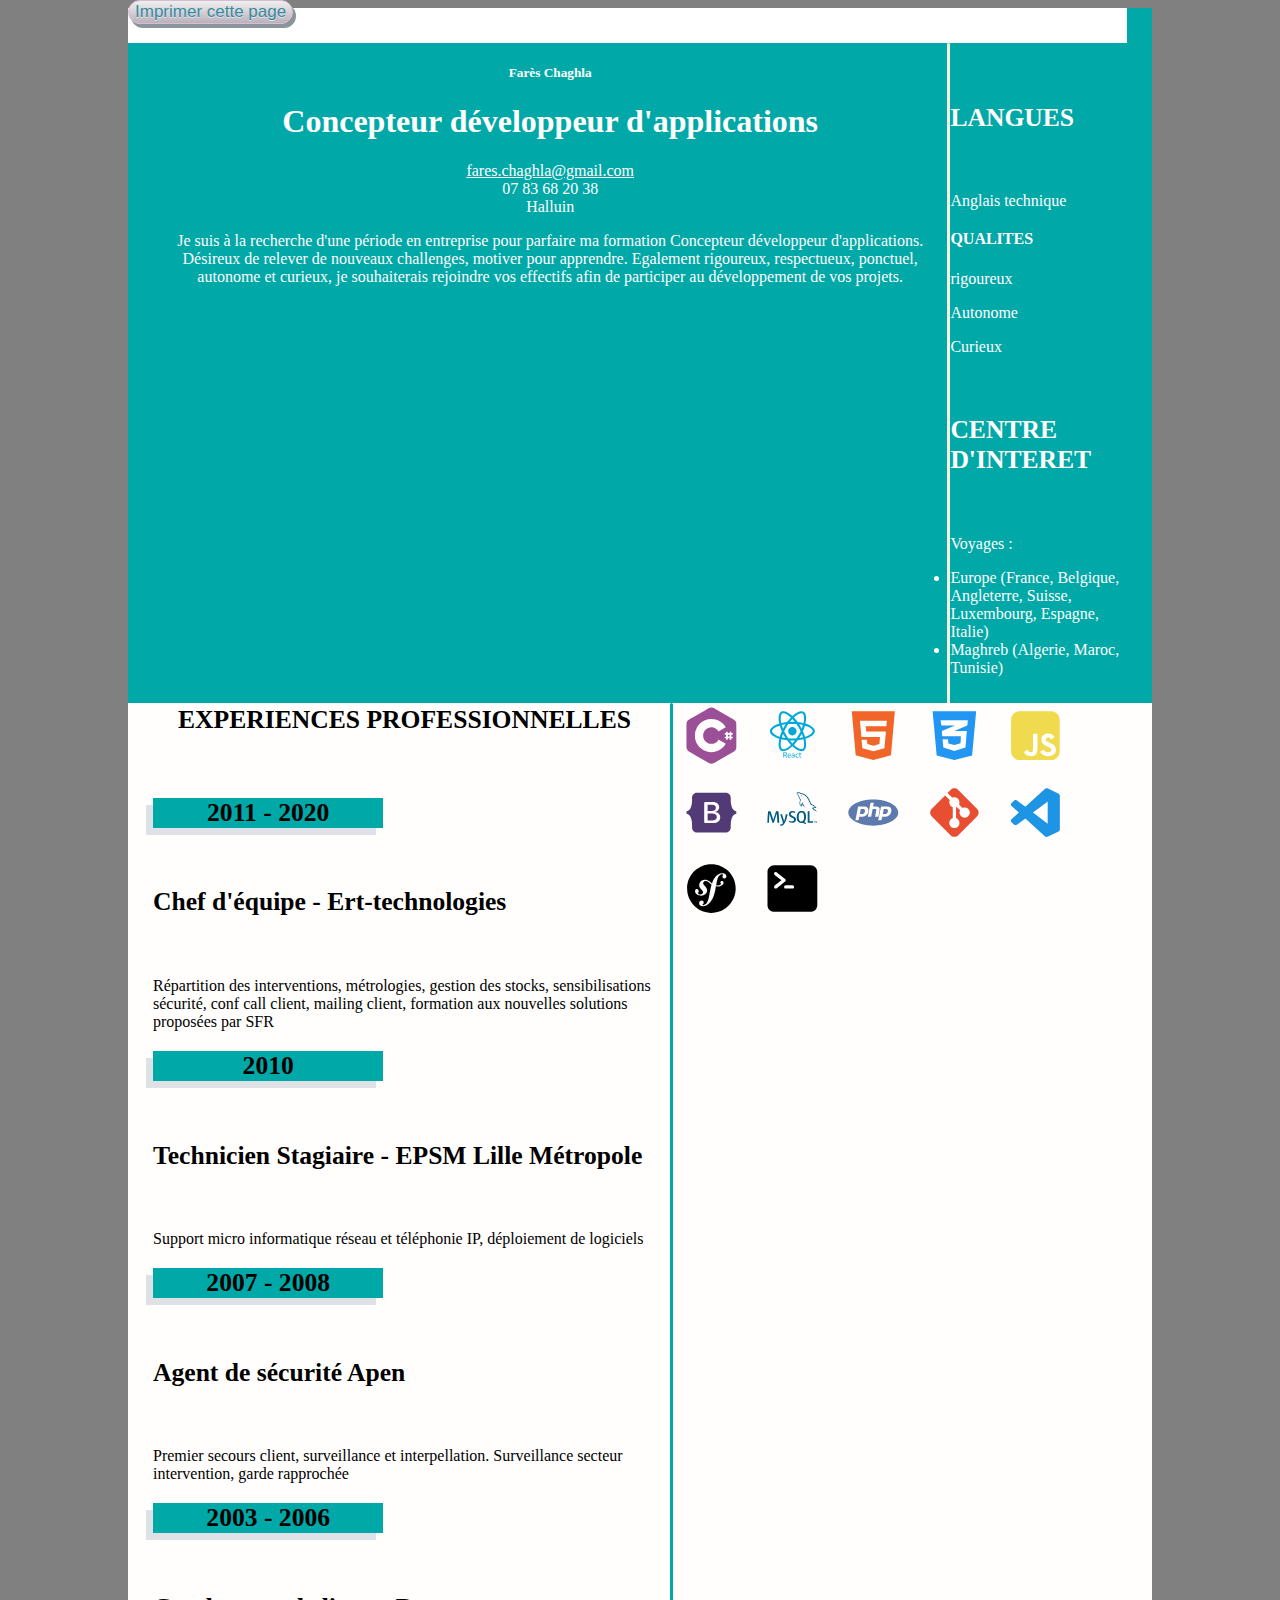
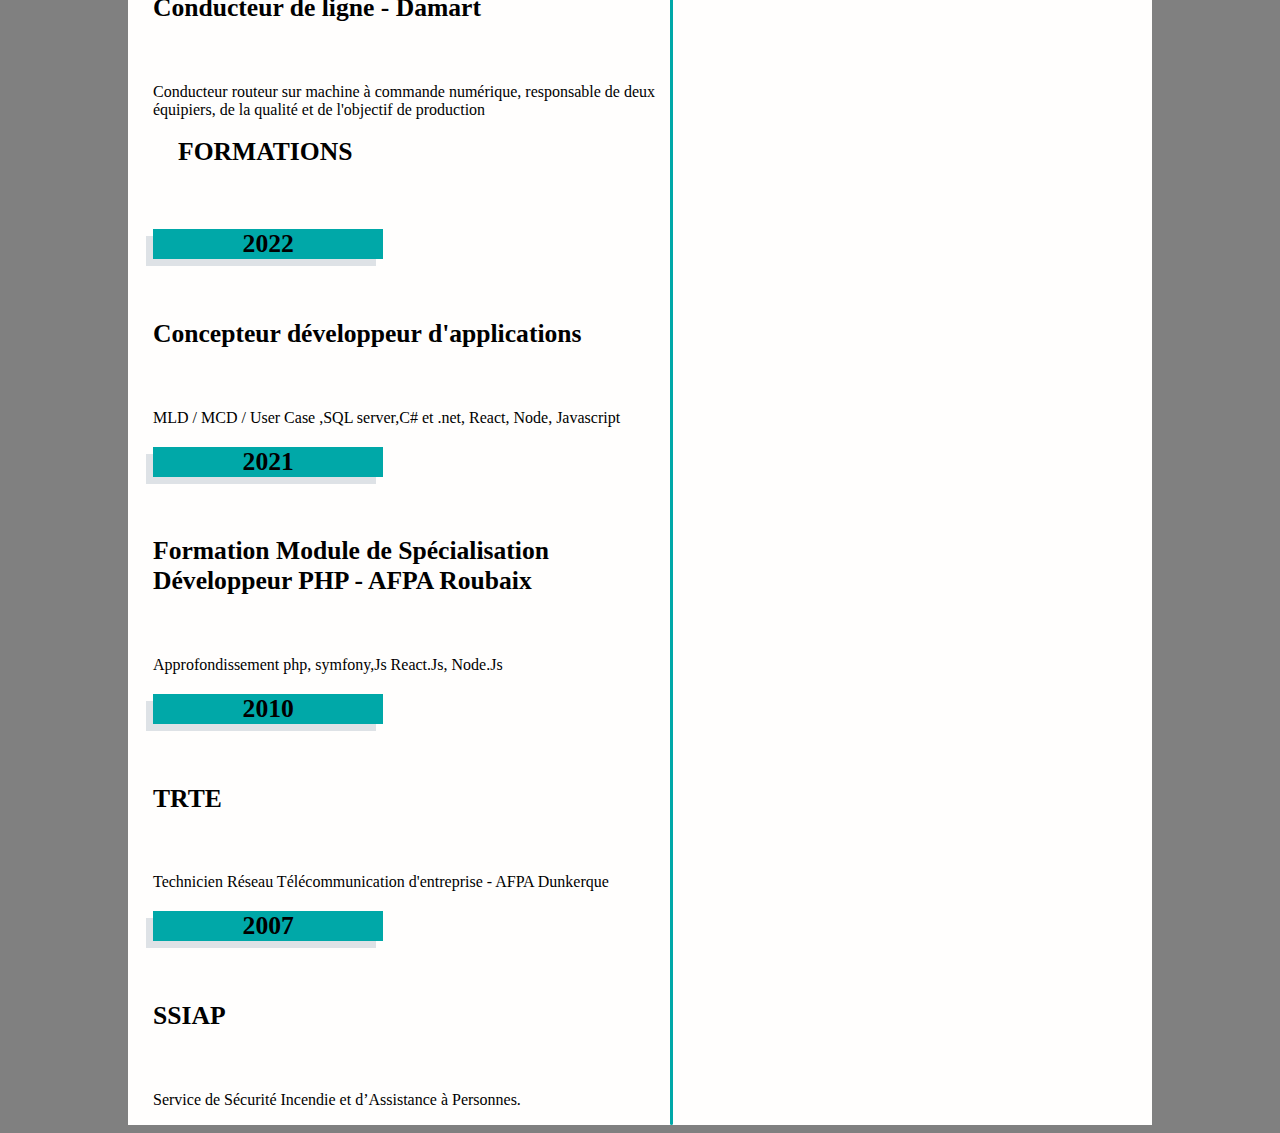
<file: index.html>
<!DOCTYPE html>
<html lang="fr">

<head>
    <meta charset="UTF-8">
    <meta http-equiv="X-UA-Compatible" content="IE=edge">
    <meta name="viewport" content="width=device-width, initial-scale=1.0">
    <link href="https://cdn.jsdelivr.net/npm/bootstrap@5.0.2/dist/css/bootstrap.min.css" rel="stylesheet"
        integrity="sha384-EVSTQN3/azprG1Anm3QDgpJLIm9Nao0Yz1ztcQTwFspd3yD65VohhpuuCOmLASjC" crossorigin="anonymous">
    <link rel="stylesheet" href="./asset/css/styletest.css">
    <link rel="stylesheet" href="index.css">


</head>

<body>
    <div class="container-fluid" id="test1">
        <form>
            <input id="impression" name="impression" type="button" onclick="imprimer_page()"
                value="Imprimer cette page" />
        </form>


        <div class="container-fluid p-0" id="test">

            <div class="row pt-3 col-12" id="top"></div>

            <div class="row pt-5">
                <div class="col-8">
                    <div class="titre" id="couleurBlanc">
                        <h5>Farès Chaghla</h5>

                        <h1>Concepteur développeur d'applications</h1>

                        <div class="mt-5">
                            <a href="mailto:fares.chaghla@gmail.com" style="color: white;">fares.chaghla@gmail.com</a>
                        </div>

                        <div>07 83 68 20 38</div>

                        <div class="mt-3">Halluin</div>

                        <div class="mt-3 d-none d-sm-block">
                            <div id="invisible">
                                <p>
                                    Je suis à la recherche d'une période en entreprise pour parfaire ma
                                    formation Concepteur développeur d'applications.
                                    Désireux de relever de nouveaux challenges, motiver pour apprendre.
                                    Egalement rigoureux, respectueux, ponctuel, autonome et curieux, je
                                    souhaiterais rejoindre vos effectifs afin de participer au
                                    développement de vos projets.
                                </p>
                            </div>
                        </div>
                    </div>
                </div>

                <div class="col-1">
                    <div class="bg-light separationWhite ms-auto" id="radius"></div>
                </div>

                <div class="container-fluid col-3  borderRight" id="couleurBlanc">
                    <h6>LANGUES</h6>

                    Anglais technique

                    <h4 class="qualites">QUALITES</h4>

                    <p class="nonepoint">rigoureux</p>
                    <p class="nonepoint">Autonome</p>
                    <p class="nonepoint">Curieux</p>

                    <div class="mt-3 d-none d-sm-block">
                        <div id="invisible">
                            <h6>CENTRE D'INTERET</h6>
                            <dl>
                                <p>Voyages :</p>
                                <li>Europe (France, Belgique, Angleterre, Suisse, Luxembourg, Espagne, Italie)</li>
                                <li>Maghreb (Algerie, Maroc, Tunisie)</li>
                            </dl>
                        </div>
                    </div>
                </div>
            </div>

            <div class="container-fluid mt-0 p-0" id="whrite">

                <div class="row mt-0 ">

                    <div class="col-8">

                        <div class="row text-center">
                            <H5 class="title-space">EXPERIENCES PROFESSIONNELLES</H5>
                        </div>

                        <div class="ERT">
                            <div class="" id="titleEffect">
                                <h6 class="title">2011 - 2020</h6>
                            </div>
                            <h6> Chef d'équipe - Ert-technologies</h6>
                            <p>Répartition des interventions, métrologies, gestion des stocks, sensibilisations
                                sécurité,
                                conf
                                call client, mailing client, formation aux nouvelles solutions proposées par SFR</p>
                        </div>

                        <div class="ERT">
                            <div class="" id="titleEffect">
                                <h6 class="title">2010</h6>
                            </div>
                            <h6> Technicien Stagiaire - EPSM Lille Métropole</h6>
                            <p>Support micro informatique réseau et téléphonie IP, déploiement de logiciels</p>
                        </div>

                        <div class="ERT" id="invisible">
                            <div class="" id="titleEffect">
                                <h6 class="title">2007 - 2008</h6>
                            </div>
                            <h6> Agent de sécurité Apen</h6>
                            <p>Premier secours client, surveillance et interpellation. Surveillance secteur
                                intervention, garde rapprochée</p>

                        </div>

                        <div class="ERT" id="invisible">
                            <div class="" id="titleEffect">
                                <h6 class="title">2003 - 2006</h6>
                            </div>
                            <h6> Conducteur de ligne - Damart</h6>
                            <p>
                                Conducteur routeur sur machine à commande numérique, responsable de deux équipiers, de
                                la
                                qualité et de l'objectif de production</p>
                        </div>
                        <div class="row text-center">
                            <H5 class="title-space">FORMATIONS</H5>
                        </div>

                        <div class="ERT">
                            <div class="" id="titleEffect">
                                <h6 class="title">2022</h6>
                            </div>
                            <h6> Concepteur développeur d'applications</h6>
                            <p>MLD / MCD / User Case ,SQL server,C# et .net, React, Node, Javascript</p>
                        </div>




                        <div class="ERT">
                            <div class="" id="titleEffect">
                                <h6 class="title">2021</h6>
                            </div>
                            <h6> Formation Module de Spécialisation Développeur PHP - AFPA Roubaix</h6>
                            <p>Approfondissement php, symfony,Js React.Js, Node.Js</p>
                        </div>
                        <div class="ERT">
                            <div class="" id="titleEffect">
                                <h6 class="title">2010</h6>
                            </div>
                            <h6>TRTE</h6>
                            <p>Technicien Réseau Télécommunication d'entreprise - AFPA Dunkerque</p>

                        </div>
                        <div class="ERT" id="invisible">
                            <div class="" id="titleEffect">
                                <h6 class="title">2007</h6>
                            </div>
                            <h6> SSIAP</h6>
                            <p>Service de Sécurité Incendie et d’Assistance à Personnes.</p>

                        </div>
                    </div>

                    <div class="col-1 mb-5">
                        <div class="separationWhite ms-auto" style="background-color: RGB(0,168,168) "></div>
                    </div>



                    <div class="col-3 mt-3 borderRight ">

                        <i class="icon-csharp data-bs-toggle=" tooltip data-bs-placement="top" title="csharp"></i>
                        <i class="icon-react data-bs-toggle=" tooltip data-bs-placement="top" title="react"></i>
                        <i class="icon-html5 data-bs-toggle=" tooltip data-bs-placement="top" title="html5"></i>
                        <i class="icon-css3 data-bs-toggle=" tooltip data-bs-placement="top" title="css3"></i>
                        <i class="icon-javascript data-bs-toggle=" tooltip data-bs-placement="top"
                            title="javascript"></i>
                        <i class="icon-bootstrap data-bs-toggle=" tooltip data-bs-placement="top"
                            title="bootstrap 5"></i>
                        <i class="icon-mysql data-bs-toggle=" tooltip data-bs-placement="top" title="mysql"></i>
                        <i class="icon-php data-bs-toggle=" tooltip data-bs-placement="top" title="php"></i>
                        <i class="icon-git data-bs-toggle=" tooltip data-bs-placement="top" title="git"></i>
                        <i class="icon-vscode data-bs-toggle=" tooltip data-bs-placement="top" title="vscode"></i>
                        <i class="icon-simphony data-bs-toggle=" tooltip data-bs-placement="top" title="simphony"></i>
                        <i class="icon-terminal data-bs-toggle=" tooltip data-bs-placement="top" title="terminal"></i>




                    </div>
                </div>
            </div>

            <script src="index.js"></script>
        </div>

</body>

</html>
</file>
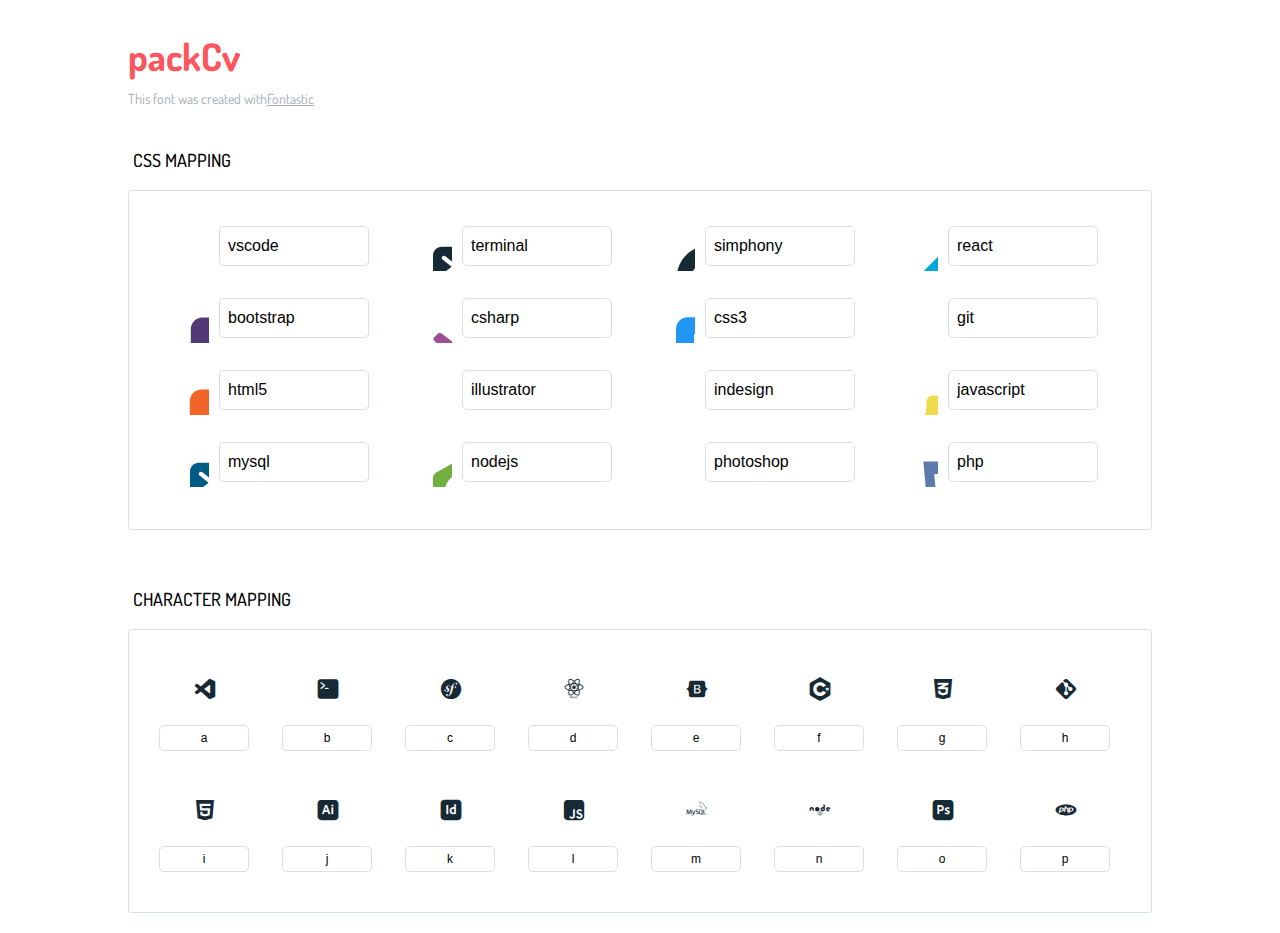
<file: icons-reference.html>
<!DOCTYPE html>
<html lang="en">
  <head>
    <meta charset="utf-8">
    <meta http-equiv="X-UA-Compatible" content="IE=edge,chrome=1">
    <meta name="viewport" content="width=device-width,initial-scale=1">
    <title>Font Reference - packCv</title>
    <link href="http://fonts.googleapis.com/css?family=Dosis:400,500,700" rel="stylesheet" type="text/css">
    <link rel="stylesheet" href="./asset/css/styles.css">
    <style type="text/css">html,body,div,span,applet,object,iframe,h1,h2,h3,h4,h5,h6,p,blockquote,pre,a,abbr,acronym,address,big,cite,code,del,dfn,em,img,ins,kbd,q,s,samp,small,strike,strong,sub,sup,tt,var,dl,dt,dd,ol,ul,li,fieldset,form,label,legend,table,caption,tbody,tfoot,thead,tr,th,td{margin:0;padding:0;border:0;outline:0;font-weight:inherit;font-style:inherit;font-family:inherit;font-size:100%;vertical-align:baseline}body{line-height:1;color:#000;background:#fff}ol,ul{list-style:none}table{border-collapse:separate;border-spacing:0;vertical-align:middle}caption,th,td{text-align:left;font-weight:normal;vertical-align:middle}a img{border:none}*{-webkit-box-sizing:border-box;-moz-box-sizing:border-box;box-sizing:border-box}body{font-family:'Dosis','Tahoma',sans-serif}.container{margin:15px auto;width:80%}h1{margin:40px 0 20px;font-weight:700;font-size:38px;line-height:32px;color:#fb565e}h2{font-size:18px;padding:0 0 21px 5px;margin:45px 0 0 0;text-transform:uppercase;font-weight:500}.small{font-size:14px;color:#a5adb4;}.small a{color:#a5adb4;}.small a:hover{color:#fb565e}.glyphs.character-mapping{margin:0 0 20px 0;padding:20px 0 20px 30px;color:rgba(0,0,0,0.5);border:1px solid #d8e0e5;border-radius:3px;}.glyphs.character-mapping li{margin:0 30px 20px 0;display:inline-block;width:90px}.glyphs.character-mapping .icon{margin:10px 0 10px 15px;padding:15px;position:relative;width:55px;height:55px;color:#162a36 !important;overflow:hidden;border-radius:3px;font-size:32px;}.glyphs.character-mapping .icon svg{fill:#000}.glyphs.character-mapping input{margin:0;padding:5px 0;line-height:12px;font-size:12px;display:block;width:100%;border:1px solid #d8e0e5;border-radius:5px;text-align:center;outline:0;}.glyphs.character-mapping input:focus{border:1px solid #fbde4a;-webkit-box-shadow:inset 0 0 3px #fbde4a;box-shadow:inset 0 0 3px #fbde4a}.glyphs.character-mapping input:hover{-webkit-box-shadow:inset 0 0 3px #fbde4a;box-shadow:inset 0 0 3px #fbde4a}.glyphs.css-mapping{margin:0 0 60px 0;padding:30px 0 20px 30px;color:rgba(0,0,0,0.5);border:1px solid #d8e0e5;border-radius:3px;}.glyphs.css-mapping li{margin:0 30px 20px 0;padding:0;display:inline-block;overflow:hidden}.glyphs.css-mapping .icon{margin:0;margin-right:10px;padding:13px;height:50px;width:50px;color:#162a36 !important;overflow:hidden;float:left;font-size:24px}.glyphs.css-mapping input{margin:0;margin-top:5px;padding:8px;line-height:16px;font-size:16px;display:block;width:150px;height:40px;border:1px solid #d8e0e5;border-radius:5px;background:#fff;outline:0;float:right;}.glyphs.css-mapping input:focus{border:1px solid #fbde4a;-webkit-box-shadow:inset 0 0 3px #fbde4a;box-shadow:inset 0 0 3px #fbde4a}.glyphs.css-mapping input:hover{-webkit-box-shadow:inset 0 0 3px #fbde4a;box-shadow:inset 0 0 3px #fbde4a}</style>
  </head>
  <body>
    <div class="container">
      <h1>packCv</h1>
      <p class="small">This font was created with<a href="http://fontastic.me/">Fontastic</a></p>
      <h2>CSS mapping</h2>
      <ul class="glyphs css-mapping">
        <li>
          <div class="icon icon-vscode"></div>
          <input type="text" readonly="readonly" value="vscode">
        </li>
        <li>
          <div class="icon icon-terminal"></div>
          <input type="text" readonly="readonly" value="terminal">
        </li>
        <li>
          <div class="icon icon-simphony"></div>
          <input type="text" readonly="readonly" value="simphony">
        </li>
        <li>
          <div class="icon icon-react"></div>
          <input type="text" readonly="readonly" value="react">
        </li>
        <li>
          <div class="icon icon-bootstrap"></div>
          <input type="text" readonly="readonly" value="bootstrap">
        </li>
        <li>
          <div class="icon icon-csharp"></div>
          <input type="text" readonly="readonly" value="csharp">
        </li>
        <li>
          <div class="icon icon-css3"></div>
          <input type="text" readonly="readonly" value="css3">
        </li>
        <li>
          <div class="icon icon-git"></div>
          <input type="text" readonly="readonly" value="git">
        </li>
        <li>
          <div class="icon icon-html5"></div>
          <input type="text" readonly="readonly" value="html5">
        </li>
        <li>
          <div class="icon icon-illustrator"></div>
          <input type="text" readonly="readonly" value="illustrator">
        </li>
        <li>
          <div class="icon icon-indesign"></div>
          <input type="text" readonly="readonly" value="indesign">
        </li>
        <li>
          <div class="icon icon-javascript"></div>
          <input type="text" readonly="readonly" value="javascript">
        </li>
        <li>
          <div class="icon icon-mysql"></div>
          <input type="text" readonly="readonly" value="mysql">
        </li>
        <li>
          <div class="icon icon-nodejs"></div>
          <input type="text" readonly="readonly" value="nodejs">
        </li>
        <li>
          <div class="icon icon-photoshop"></div>
          <input type="text" readonly="readonly" value="photoshop">
        </li>
        <li>
          <div class="icon icon-php"></div>
          <input type="text" readonly="readonly" value="php">
        </li>
      </ul>
      <h2>Character mapping</h2>
      <ul class="glyphs character-mapping">
        <li>
          <div data-icon="a" class="icon"></div>
          <input type="text" readonly="readonly" value="a">
        </li>
        <li>
          <div data-icon="b" class="icon"></div>
          <input type="text" readonly="readonly" value="b">
        </li>
        <li>
          <div data-icon="c" class="icon"></div>
          <input type="text" readonly="readonly" value="c">
        </li>
        <li>
          <div data-icon="d" class="icon"></div>
          <input type="text" readonly="readonly" value="d">
        </li>
        <li>
          <div data-icon="e" class="icon"></div>
          <input type="text" readonly="readonly" value="e">
        </li>
        <li>
          <div data-icon="f" class="icon"></div>
          <input type="text" readonly="readonly" value="f">
        </li>
        <li>
          <div data-icon="g" class="icon"></div>
          <input type="text" readonly="readonly" value="g">
        </li>
        <li>
          <div data-icon="h" class="icon"></div>
          <input type="text" readonly="readonly" value="h">
        </li>
        <li>
          <div data-icon="i" class="icon"></div>
          <input type="text" readonly="readonly" value="i">
        </li>
        <li>
          <div data-icon="j" class="icon"></div>
          <input type="text" readonly="readonly" value="j">
        </li>
        <li>
          <div data-icon="k" class="icon"></div>
          <input type="text" readonly="readonly" value="k">
        </li>
        <li>
          <div data-icon="l" class="icon"></div>
          <input type="text" readonly="readonly" value="l">
        </li>
        <li>
          <div data-icon="m" class="icon"></div>
          <input type="text" readonly="readonly" value="m">
        </li>
        <li>
          <div data-icon="n" class="icon"></div>
          <input type="text" readonly="readonly" value="n">
        </li>
        <li>
          <div data-icon="o" class="icon"></div>
          <input type="text" readonly="readonly" value="o">
        </li>
        <li>
          <div data-icon="p" class="icon"></div>
          <input type="text" readonly="readonly" value="p">
        </li>
      </ul>
    </div>
    <script>(function() {
  var glyphs, i, len, ref;

  ref = document.getElementsByClassName('glyphs');
  for (i = 0, len = ref.length; i < len; i++) {
    glyphs = ref[i];
    glyphs.addEventListener('click', function(event) {
      if (event.target.tagName === 'INPUT') {
        return event.target.select();
      }
    });
  }

}).call(this);

    </script>
  </body>
</html>
</file>
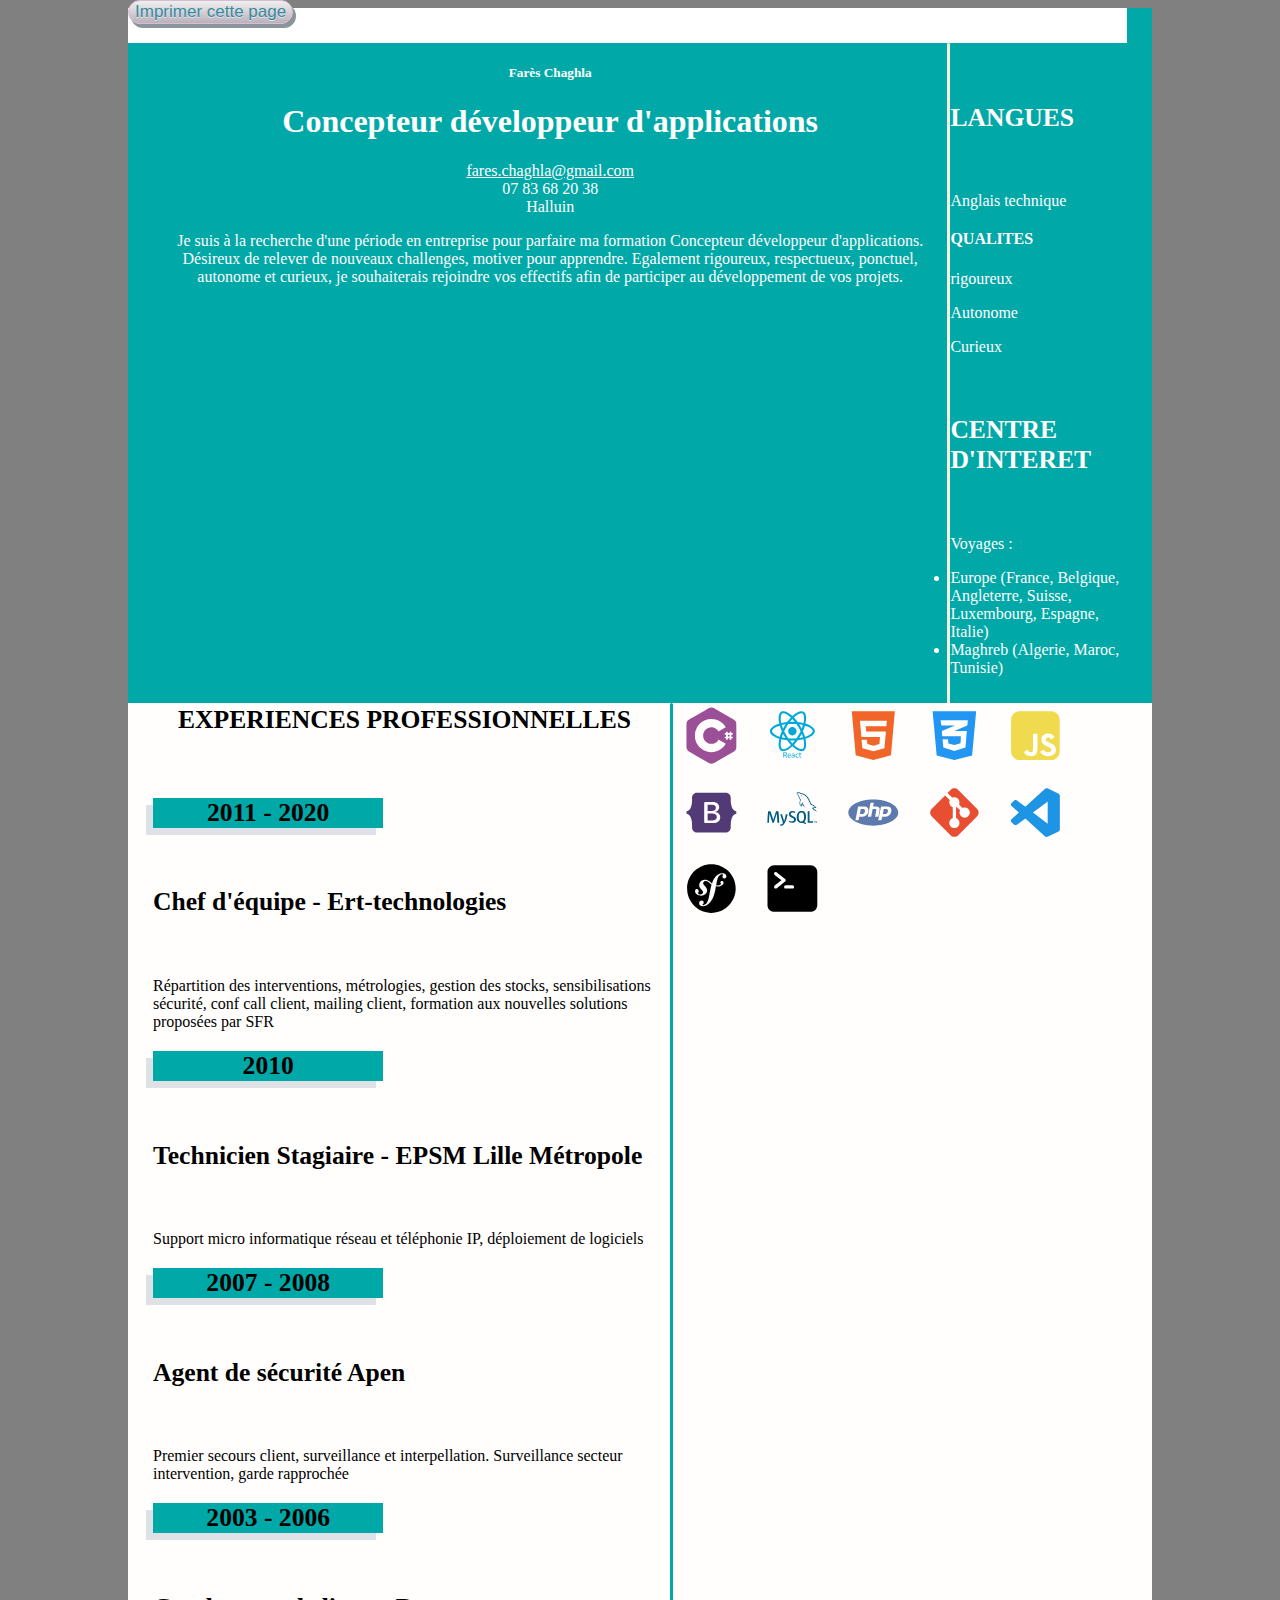
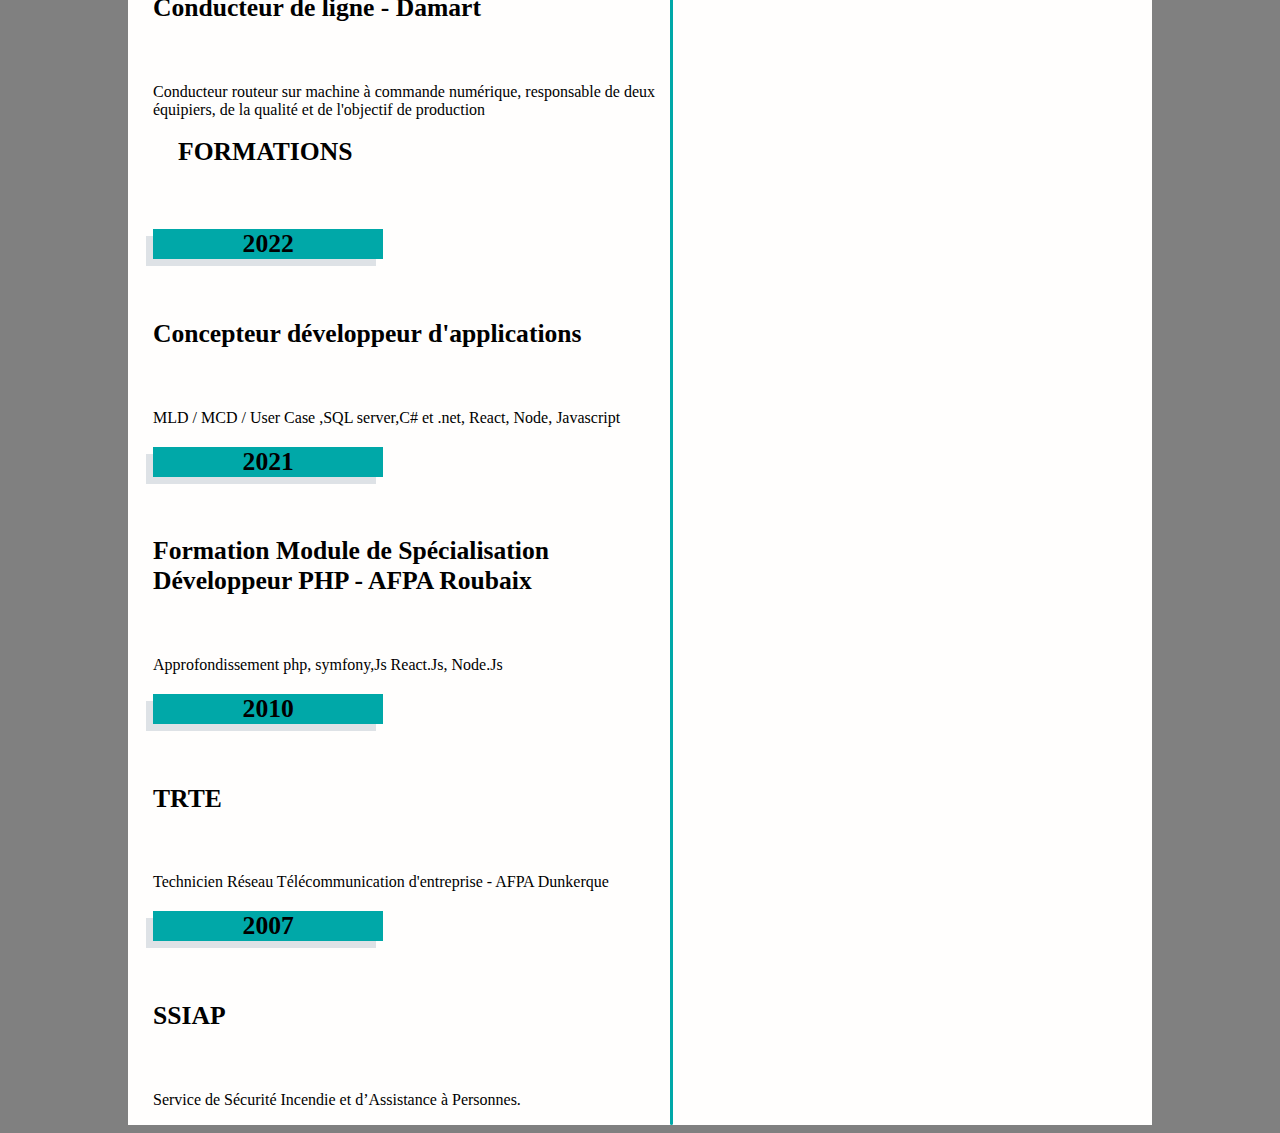
<file: Web CV.html>
<!DOCTYPE html>
<html lang="fr">

<head>
    <meta charset="UTF-8">
    <meta http-equiv="X-UA-Compatible" content="IE=edge">
    <meta name="viewport" content="width=device-width, initial-scale=1.0">
    <link href="https://cdn.jsdelivr.net/npm/bootstrap@5.0.2/dist/css/bootstrap.min.css" rel="stylesheet"
        integrity="sha384-EVSTQN3/azprG1Anm3QDgpJLIm9Nao0Yz1ztcQTwFspd3yD65VohhpuuCOmLASjC" crossorigin="anonymous">
    <link rel="stylesheet" href="./asset/css/styletest.css">
    <link rel="stylesheet" href="Web CV.css">


</head>

<body>
    <div class="container-fluid" id="test1">
        <form>
            <input id="impression" name="impression" type="button" onclick="imprimer_page()"
                value="Imprimer cette page" />
        </form>


        <div class="container-fluid p-0" id="test">

            <div class="row pt-3 col-12" id="top"></div>

            <div class="row pt-5">
                <div class="col-8">
                    <div class="titre" id="couleurBlanc">
                        <h5>Farès Chaghla</h5>

                        <h1>Concepteur développeur d'applications</h1>

                        <div class="mt-5">
                            <a href="mailto:fares.chaghla@gmail.com" style="color: white;">fares.chaghla@gmail.com</a>
                        </div>

                        <div>07 83 68 20 38</div>

                        <div class="mt-3">Halluin</div>

                        <div class="mt-3 d-none d-sm-block">
                            <div id="invisible">
                                <p>
                                    Je suis à la recherche d'une période en entreprise pour parfaire ma
                                    formation Concepteur développeur d'applications.
                                    Désireux de relever de nouveaux challenges, motiver pour apprendre.
                                    Egalement rigoureux, respectueux, ponctuel, autonome et curieux, je
                                    souhaiterais rejoindre vos effectifs afin de participer au
                                    développement de vos projets.
                                </p>
                            </div>
                        </div>
                    </div>
                </div>

                <div class="col-1">
                    <div class="bg-light separationWhite ms-auto" id="radius"></div>
                </div>

                <div class="container-fluid col-3  borderRight" id="couleurBlanc">
                    <h6>LANGUES</h6>

                    Anglais technique

                    <h4 class="qualites">QUALITES</h4>

                    <p class="nonepoint">rigoureux</p>
                    <p class="nonepoint">Autonome</p>
                    <p class="nonepoint">Curieux</p>

                    <div class="mt-3 d-none d-sm-block">
                        <div id="invisible">
                            <h6>CENTRE D'INTERET</h6>
                            <dl>
                                <p>Voyages :</p>
                                <li>Europe (France, Belgique, Angleterre, Suisse, Luxembourg, Espagne, Italie)</li>
                                <li>Maghreb (Algerie, Maroc, Tunisie)</li>
                            </dl>
                        </div>
                    </div>
                </div>
            </div>

            <div class="container-fluid mt-0 p-0" id="whrite">

                <div class="row mt-0 ">

                    <div class="col-8">

                        <div class="row text-center">
                            <H5 class="title-space">EXPERIENCES PROFESSIONNELLES</H5>
                        </div>

                        <div class="ERT">
                            <div class="" id="titleEffect">
                                <h6 class="title">2011 - 2020</h6>
                            </div>
                            <h6> Chef d'équipe - Ert-technologies</h6>
                            <p>Répartition des interventions, métrologies, gestion des stocks, sensibilisations
                                sécurité,
                                conf
                                call client, mailing client, formation aux nouvelles solutions proposées par SFR</p>
                        </div>

                        <div class="ERT">
                            <div class="" id="titleEffect">
                                <h6 class="title">2010</h6>
                            </div>
                            <h6> Technicien Stagiaire - EPSM Lille Métropole</h6>
                            <p>Support micro informatique réseau et téléphonie IP, déploiement de logiciels</p>
                        </div>

                        <div class="ERT">
                            <div class="" id="titleEffect">
                                <h6 class="title">2007 - 2008</h6>
                            </div>
                            <h6> Agent de sécurité Apen</h6>
                            <p>Premier secours client, surveillance et interpellation. Surveillance secteur
                                intervention, garde rapprochée</p>

                        </div>

                        <div class="ERT">
                            <div class="" id="titleEffect">
                                <h6 class="title">2003 - 2006</h6>
                            </div>
                            <h6> Conducteur de ligne - Damart</h6>
                            <p>
                                Conducteur routeur sur machine à commande numérique, responsable de deux équipiers, de
                                la
                                qualité et de l'objectif de production</p>
                        </div>
                        <div class="row text-center">
                            <H5 class="title-space">FORMATIONS</H5>
                        </div>

                        <div class="ERT">
                            <div class="" id="titleEffect">
                                <h6 class="title">2022</h6>
                            </div>
                            <h6> Concepteur développeur d'applications</h6>
                            <p>MLD / MCD / User Case ,SQL server,C# et .net, React, Node, Javascript</p>
                        </div>




                        <div class="ERT">
                            <div class="" id="titleEffect">
                                <h6 class="title">2021</h6>
                            </div>
                            <h6> Formation Module de Spécialisation Développeur PHP - AFPA Roubaix</h6>
                            <p>Approfondissement php, symfony,Js React.Js, Node.Js</p>
                        </div>
                        <div class="ERT">
                            <div class="" id="titleEffect">
                                <h6 class="title">2010</h6>
                            </div>
                            <h6>TRTE</h6>
                            <p>Technicien Réseau Télécommunication d'entreprise - AFPA Dunkerque</p>

                        </div>
                        <div class="ERT">
                            <div class="" id="titleEffect">
                                <h6 class="title">2007</h6>
                            </div>
                            <h6> SSIAP</h6>
                            <p>Service de Sécurité Incendie et d’Assistance à Personnes.</p>

                        </div>
                    </div>

                    <div class="col-1 mb-5">
                        <div class="separationWhite ms-auto" style="background-color: RGB(0,168,168) "></div>
                    </div>



                    <div class="col-3 mt-3 borderRight ">

                        <i class="icon-csharp data-bs-toggle=" tooltip data-bs-placement="top" title="csharp"></i>
                        <i class="icon-react data-bs-toggle=" tooltip data-bs-placement="top" title="react"></i>
                        <i class="icon-html5 data-bs-toggle=" tooltip data-bs-placement="top" title="html5"></i>
                        <i class="icon-css3 data-bs-toggle=" tooltip data-bs-placement="top" title="css3"></i>
                        <i class="icon-javascript data-bs-toggle=" tooltip data-bs-placement="top"
                            title="javascript"></i>
                        <i class="icon-bootstrap data-bs-toggle=" tooltip data-bs-placement="top"
                            title="bootstrap 5"></i>
                        <i class="icon-mysql data-bs-toggle=" tooltip data-bs-placement="top" title="mysql"></i>
                        <i class="icon-php data-bs-toggle=" tooltip data-bs-placement="top" title="php"></i>
                        <i class="icon-git data-bs-toggle=" tooltip data-bs-placement="top" title="git"></i>
                        <i class="icon-vscode data-bs-toggle=" tooltip data-bs-placement="top" title="vscode"></i>
                        <i class="icon-simphony data-bs-toggle=" tooltip data-bs-placement="top" title="simphony"></i>
                        <i class="icon-terminal data-bs-toggle=" tooltip data-bs-placement="top" title="terminal"></i>




                    </div>
                </div>
            </div>

            <script src="index.js"></script>
        </div>

</body>

</html>
</file>
<file: asset/css/styletest.css>
@charset "UTF-8";

@font-face {
  font-family: "packcv";
  src:url("../fonts/packcv.eot");
  src:url("../fonts/packcv.eot?#iefix") format("embedded-opentype"),
    url("../fonts/packcv.woff") format("woff"),
    url("../fonts/packcv.ttf") format("truetype"),
    url("fonts/packcv.svg#packcv") format("svg");
  font-weight: normal;
  font-style: normal;

}

[data-icon]:before {
  font-family: "packcv" !important;
  content: attr(data-icon);
  font-style: normal !important;
  font-weight: normal !important;
  font-variant: normal !important;
  text-transform: none !important;
  speak: none;
  line-height: 1;
  -webkit-font-smoothing: antialiased;
  -moz-osx-font-smoothing: grayscale;
}

[class^="icon-"]:before,
[class*=" icon-"]:before {
  font-family: "packcv" !important;
  font-style: normal !important;
  font-weight: normal !important;
  font-variant: normal !important;
  text-transform: none !important;
  speak: none;
  line-height: 1;
  -webkit-font-smoothing: antialiased;
  -moz-osx-font-smoothing: grayscale;
}

.icon-vscode:before {
  color: RGB(29,148,228);
  content: "\61";
  font-size: 6vw;
}
.icon-terminal:before {
  content: "\62";
  font-size: 6vw;
}
.icon-simphony:before {
  content: "\63";
  font-size: 6vw;
}
.icon-react:before {
  color: RGB(0, 169, 217);
  content: "\64";
  font-size: 6vw;
}
.icon-bootstrap:before {
  color: RGB(82, 58, 118);
  content: "\65";
  font-size: 6vw;
}
.icon-csharp:before {
  color: RGB(155, 79, 150);
  content: "\66";
  font-size: 6vw;
}
.icon-css3:before {
  color: RGB(33, 150, 243);
  content: "\67";
  font-size: 6vw;
}
.icon-git:before {
  color: RGB(232,78,49);
  content: "\68";
  font-size: 6vw;
}
.icon-html5:before {
  color: RGB(241, 101, 41);
  content: "\69";
  font-size: 6vw;
}
.icon-javascript:before {
  color: RGB(240, 219, 79);
  content: "\6c";
  font-size: 6vw;
}
.icon-mysql:before {
  color: RGB(0, 92, 132);
  content: "\6d";
  font-size: 6vw;
}
.icon-nodejs:before {
  color: RGB(114, 174, 64);
  content: "\6e";
  font-size: 6vw;
}
.icon-php:before {
  color: RGB(92, 122, 173);
  content: "\70";
  font-size: 6vw;
}
</file>
<file: index.css>
body {
  margin-left: 10%;
  margin-right: 10%;
  background-color: grey;
}
/* .a {
  color: black;
}
.a:hover {
  color: black;
} */

.titre {
  text-align: center;
  background-color: var(--couleur-principale);
  font-size: 1.25vw;
}
.title-space {
  font-size: 2vw;
  margin-top: 2px !important;
}
/* div {
  background-color: var(--couleur-principale);
} */
/* h1 {
  background-color: var(--couleur-principale)!important;
} */
h6 {
  font-size: 2vw !important;
}

.separationWhite {
  background-color: beige;
  width: 3px !important;
  height: 100%;
  border-radius: 50em !important;
}

.row {
  display: flex;
  margin-top: 0px;
  margin-left: 25px;
  margin-right: 25px;
}

#titleEffect {
  width: 18vw !important;
  box-shadow: -7px 7px 0px #dee2e6;
  background-color: RGB(0, 168, 168);
}

#test {
  background-color: RGB(0, 168, 168) !important;
}

#radius {
  border-bottom-right-radius: 0em 0em !important;
  border-bottom-left-radius: 0em 0em !important;
}
#comble {
  border-bottom-right-radius: 0em 0em !important;
  border-bottom-left-radius: 0em 0em !important;
  background-color: RGB(0, 168, 168) !important;
}
.pt-1 {
  padding-top: 0rem !important;
}

#couleurBlanc {
  color: #fffefd !important;
  padding-bottom: 10px !important;
}
#whrite {
  background-color: #fffefd !important;
}

.title {
  margin: 20px 0 20px 0 !important;
  text-align: center;
}
.space {
  letter-spacing: 10px;
  font-style: italic;
}
.nonepoint {
  list-style-type: none;
}
.qualites {
  margin-top: 20px !important;
}

#myButton {
  box-shadow: 3px 4px 0px 0px #156783;
  background: linear-gradient(to bottom, #ededed 5%, #bab1ba 100%);
  background-color: #ededed;
  border-radius: 15px;
  border: 1px solid #d6bcd6;
  display: inline-block;
  cursor: pointer;
  color: #3a8a9e;
  font-family: Arial;
  font-size: 17px;
  padding: 7px 25px;
  text-decoration: none;
  text-shadow: 0px 1px 0px #e1e2ed;
}

#impression {
  box-shadow: 3px 4px 0px 0px #899599;
  background: linear-gradient(to bottom, #ededed 5%, #bab1ba 100%);
  background-color: #ededed;
  border-radius: 15px;
  border: 1px solid #d6bcd6;
  display: inline-block;
  cursor: pointer;
  color: #3a8a9e;
  font-family: Arial;
  font-size: 17px;
  /* padding:7px 25px; */
  text-decoration: none;
  text-shadow: 0px 1px 0px #e1e2ed;
  position: absolute;
  top: 0px;
}

#top {
  margin-left: 0px !important;
  background-color: white;
  height: 35px;
}

@media (min-width: 768px) and (max-width: 1199.98px) {
}

@media print {
  body {
    margin-left: 10px;
    margin-right: 10px;
  }
  #test1 {
    margin: 0px;
  }

  #impression {
    display: none;
  }
  #invisible {
    display: none;
  }
  #top {
    display: none;
  }
}
</file>
<file: asset/css/styles.css>
@charset "UTF-8";

@font-face {
  font-family: "packcv";
  src:url("../fonts/packcv.eot");
  src:url("../fonts/packcv.eot?#iefix") format("embedded-opentype"),
    url("../fonts/packcv.woff") format("woff"),
    url("../fonts/packcv.ttf") format("truetype"),
    url("../fonts/packcv.svg#packcv") format("svg");
  font-weight: normal;
  font-style: normal;

}

[data-icon]:before {
  font-family: "packcv" !important;
  content: attr(data-icon);
  font-style: normal !important;
  font-weight: normal !important;
  font-variant: normal !important;
  text-transform: none !important;
  speak: none;
  line-height: 1;
  -webkit-font-smoothing: antialiased;
  -moz-osx-font-smoothing: grayscale;
}

[class^="icon-"]:before,
[class*=" icon-"]:before {
  font-family: "packcv" !important;
  font-style: normal !important;
  font-weight: normal !important;
  font-variant: normal !important;
  text-transform: none !important;
  speak: none;
  line-height: 1;
  -webkit-font-smoothing: antialiased;
  -moz-osx-font-smoothing: grayscale;
}


.icon-terminal:before {
  content: "\62";
  font-size: 8vw;
}
.icon-simphony:before {
  content: "\63";
  font-size: 8vw;
}

.icon-csharp:before {
  color: RGB(155, 79, 150);
  content: "\61";
  font-size: 8vw;
}
.icon-javascript:before {
  color: RGB(240, 219, 79);
  content: "\65";
  font-size: 8vw;
}
.icon-react:before {
  color: RGB(0, 169, 217);
  content: "\68";
  font-size: 8vw;
}
.icon-html5:before {
  color: RGB(241, 101, 41);
  content: "\6a";
  font-size: 8vw;
}
.icon-css3:before {
  color: RGB(33, 150, 243);
  content: "\6b";
  font-size: 8vw;
}
.icon-mysql:before {
  color: RGB(0, 92, 132);
  content: "\62";
  font-size: 8vw;
}
.icon-nodejs:before {
  color: RGB(114, 174, 64);
  content: "\66";
  font-size: 8vw;
}
.icon-php:before {
  color: RGB(92, 122, 173);
  content: "\69";
  font-size: 8vw;
}
.icon-bootstrap:before {
  color: RGB(82, 58, 118);
  content: "\6c";
  font-size: 8vw;
} */ */



/* .icon-vscode:before {
  content: "\61";
}
.icon-terminal:before {
  content: "\62";
}
.icon-simphony:before {
  content: "\63";
}
.icon-react:before {
  content: "\64";
}
.icon-bootstrap:before {
  content: "\65";
}
.icon-csharp:before {
  content: "\66";
}
.icon-css3:before {
  content: "\67";
}
.icon-git:before {
  content: "\68";
}
.icon-html5:before {
  content: "\69";
}
.icon-illustrator:before {
  content: "\6a";
}
.icon-indesign:before {
  content: "\6b";
}
.icon-javascript:before {
  content: "\6c";
}
.icon-mysql:before {
  content: "\6d";
}
.icon-nodejs:before {
  content: "\6e";
}
.icon-photoshop:before {
  content: "\6f";
}
.icon-php:before {
  content: "\70";
} */
</file>
<file: Web CV.css>
body {
  margin-left: 10%;
  margin-right: 10%;
  background-color: grey;
}
/* .a {
  color: black;
}
.a:hover {
  color: black;
} */

.titre {
  text-align: center;
  background-color: var(--couleur-principale);
  font-size: 1.25vw;
}
.title-space {
  font-size: 2vw;
  margin-top: 2px !important;
}
/* div {
  background-color: var(--couleur-principale);
} */
/* h1 {
  background-color: var(--couleur-principale)!important;
} */
h6 {
  font-size: 2vw !important;
}

.separationWhite {
  background-color: beige;
  width: 3px !important;
  height: 100%;
  border-radius: 50em !important;
}

.row {
  display: flex;
  margin-top: 0px;
  margin-left: 25px;
  margin-right: 25px;
}

#titleEffect {
  width: 18vw !important;
  box-shadow: -7px 7px 0px #dee2e6;
  background-color: RGB(0, 168, 168);
}

#test {
  background-color: RGB(0, 168, 168) !important;
}

#radius {
  border-bottom-right-radius: 0em 0em !important;
  border-bottom-left-radius: 0em 0em !important;
}
#comble {
  border-bottom-right-radius: 0em 0em !important;
  border-bottom-left-radius: 0em 0em !important;
  background-color: RGB(0, 168, 168) !important;
}
.pt-1 {
  padding-top: 0rem !important;
}

#couleurBlanc {
  color: #fffefd !important;
  padding-bottom: 10px !important;
}
#whrite {
  background-color: #fffefd !important;
}

.title {
  margin: 20px 0 20px 0 !important;
  text-align: center;
}
.space {
  letter-spacing: 10px;
  font-style: italic;
}
.nonepoint {
  list-style-type: none;
}
.qualites {
  margin-top: 20px !important;
}

#myButton {
  box-shadow: 3px 4px 0px 0px #156783;
  background: linear-gradient(to bottom, #ededed 5%, #bab1ba 100%);
  background-color: #ededed;
  border-radius: 15px;
  border: 1px solid #d6bcd6;
  display: inline-block;
  cursor: pointer;
  color: #3a8a9e;
  font-family: Arial;
  font-size: 17px;
  padding: 7px 25px;
  text-decoration: none;
  text-shadow: 0px 1px 0px #e1e2ed;
}

#impression {
  box-shadow: 3px 4px 0px 0px #899599;
  background: linear-gradient(to bottom, #ededed 5%, #bab1ba 100%);
  background-color: #ededed;
  border-radius: 15px;
  border: 1px solid #d6bcd6;
  display: inline-block;
  cursor: pointer;
  color: #3a8a9e;
  font-family: Arial;
  font-size: 17px;
  /* padding:7px 25px; */
  text-decoration: none;
  text-shadow: 0px 1px 0px #e1e2ed;
  position: absolute;
  top: 0px;
}

#top {
  margin-left: 0px !important;
  background-color: white;
  height: 35px;
}

@media (min-width: 768px) and (max-width: 1199.98px) {
}

@media print {
  body {
    margin-left: 10px;
    margin-right: 10px;
  }
  #test1 {
    margin: 0px;
  }

  #impression {
    display: none;
  }
  #invisible {
    display: none;
  }
  #top {
    display: none;
  }
}
</file>
